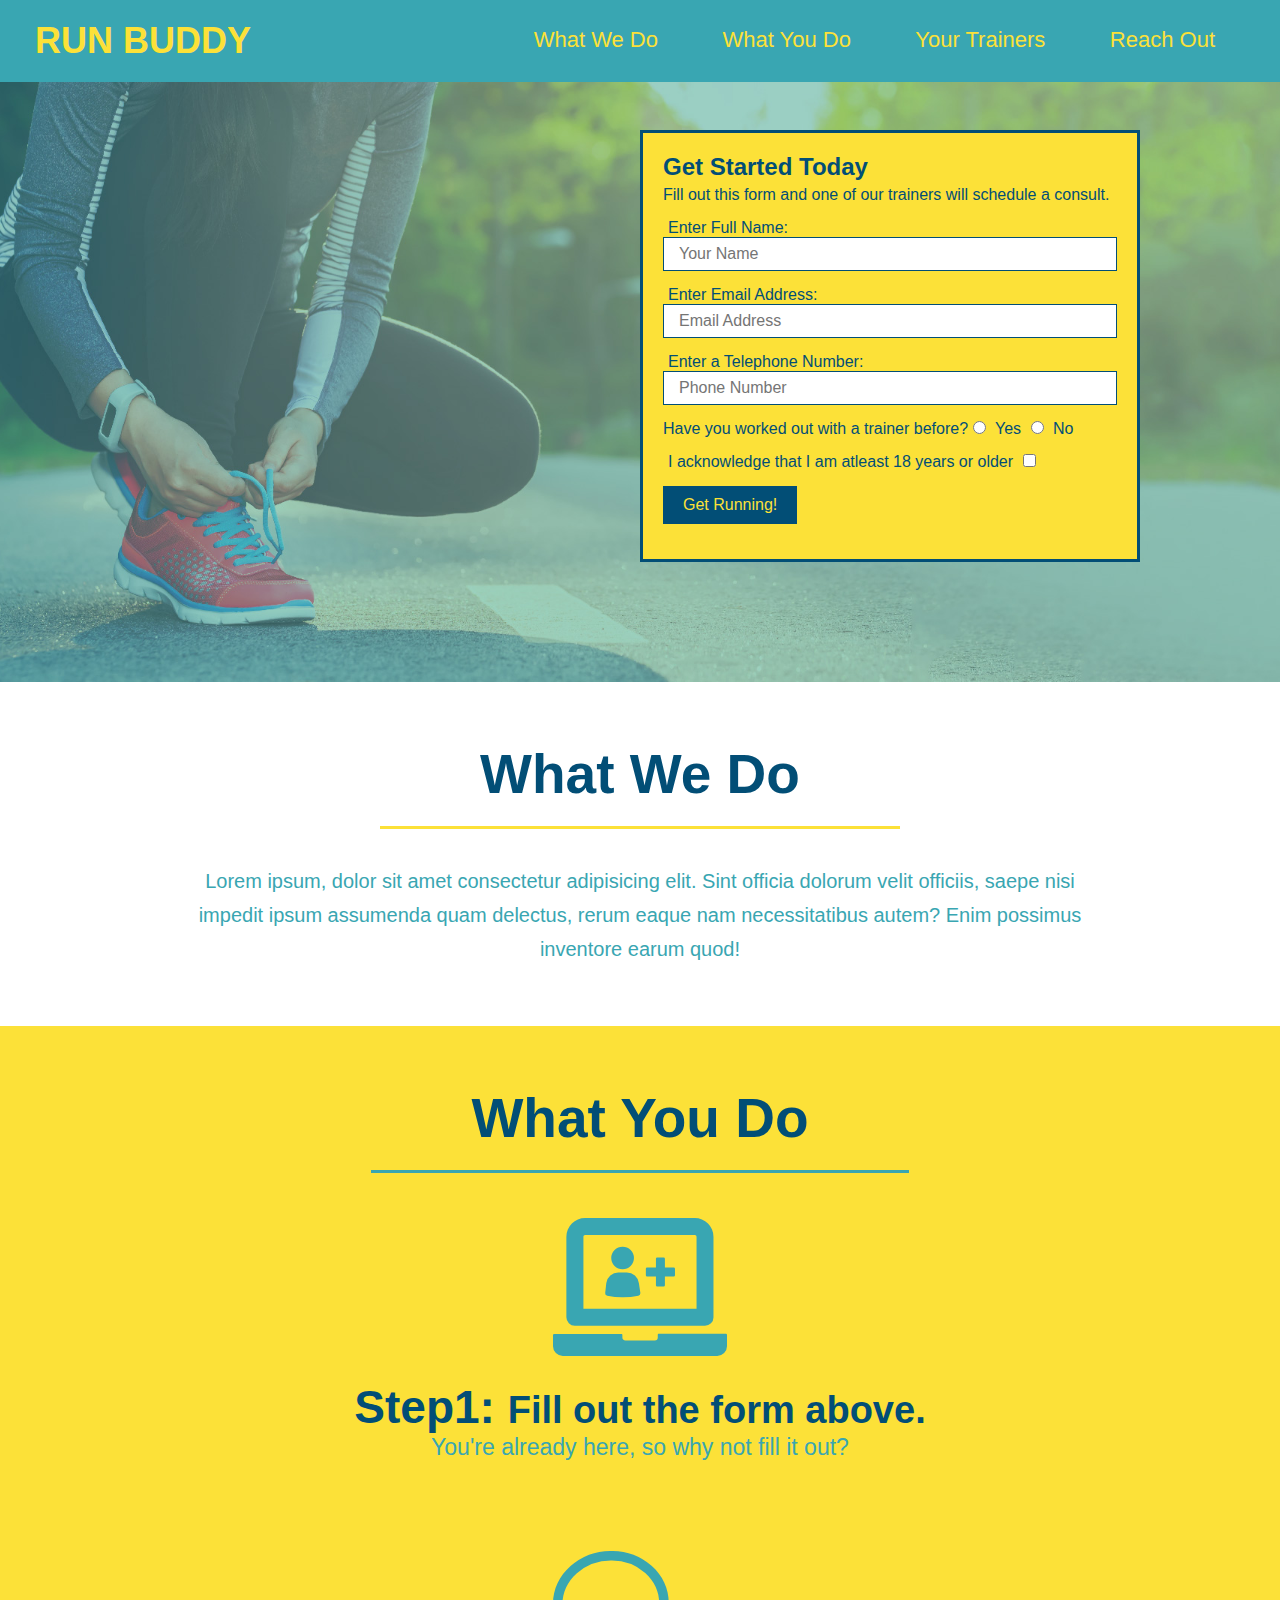
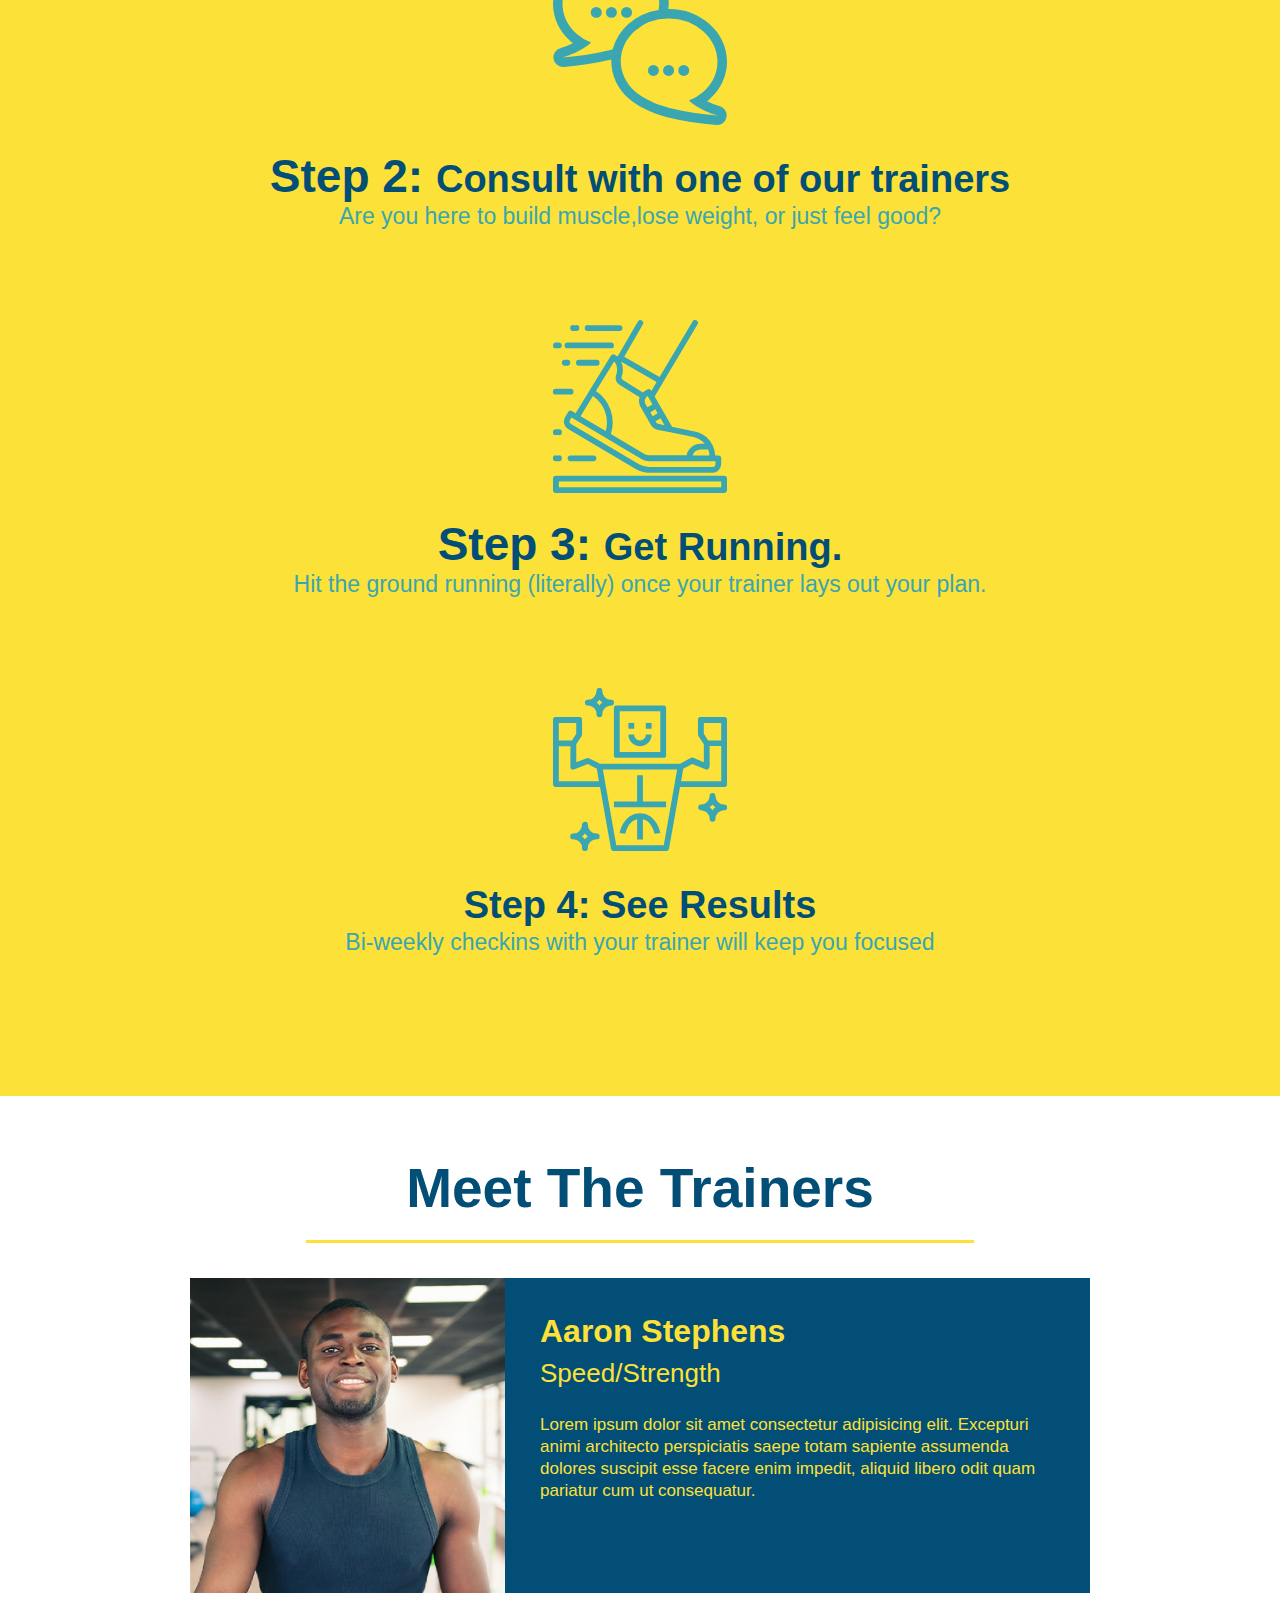
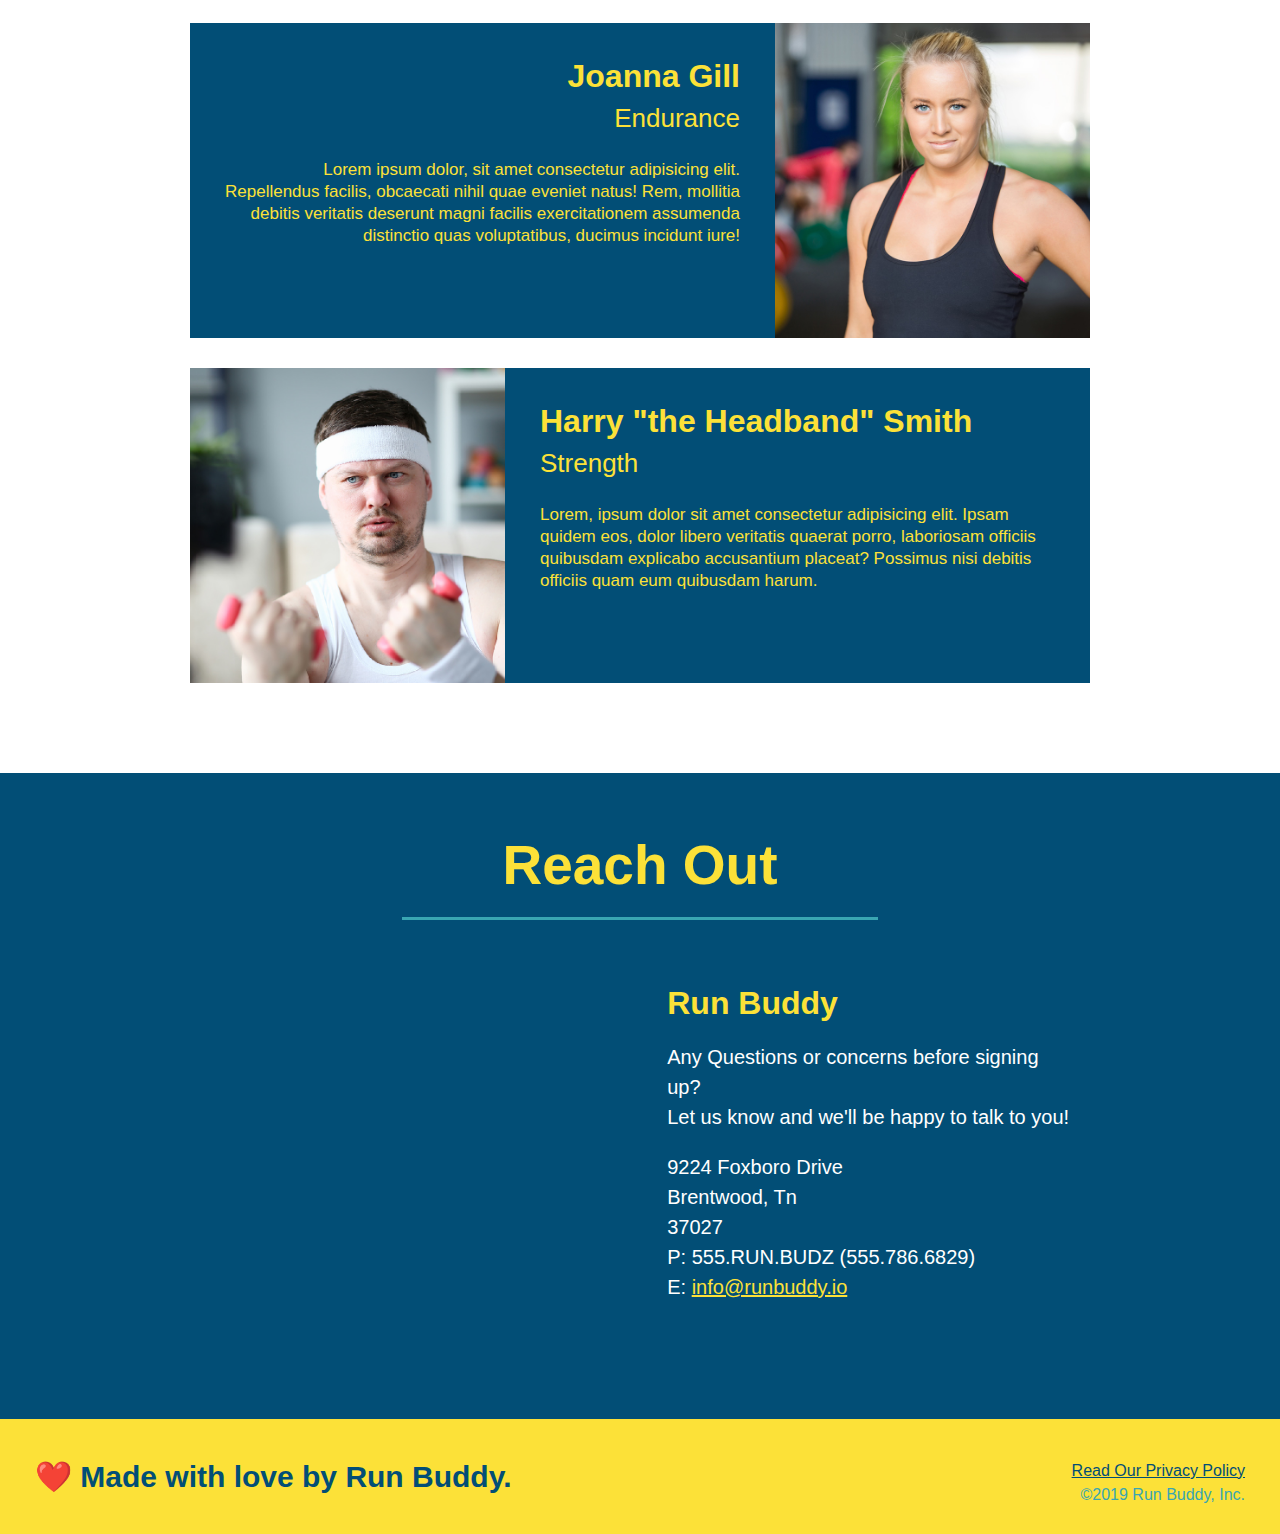
<file: index.html>
<!DOCTYPE html>
<html lang="en">
    <head>
        <meta charset="UTF-8" />
        <title>Run Buddy</title>
        <link rel="stylesheet" href="./assets/css/style.css" />
    </head>
    <body>
        
        <!--navigation-->
        <header>
            <h1>
                <a href="/">RUN BUDDY</a> 
            </h1>
            <nav>
                <!--unordered list elements-->
                <ul>
                    <!--list item element-->
                    <li>
                        <!--anchor element-->
                        <a href="#what-we-do">What We Do</a>
                    </li>
                    <li>
                        <a href="#what-you-do">What You Do</a>
                    </li>
                    <li>
                        <a href="#your-trainers">Your Trainers</a>
                    </li>
                    <li>
                        <a href="#reach-out">Reach Out</a>
                    </li>
                </ul>
            </nav>
        </header>
        
        <!--hero/jumbotron-->
        <section class="hero">
            <div class="hero-form">
                <h3>Get Started Today</h3>
                <p>Fill out this form and one of our trainers will schedule a consult.</p>
                <form>
                    <label for="name">Enter Full Name:</label>
                    <input type="text" placeholder="Your Name" name="name" id="name" class="form-input" />
                    <label for="email">Enter Email Address:</label>
                    <input type="email" placeholder="Email Address" name="email" id="email" class="form-input" />
                    <label for="phone">Enter a Telephone Number:</label>
                    <input type="tel" placeholder="Phone Number" name="phone" id="phone" class="form-input" />
                    <p>
                        Have you worked out with a trainer before? 
                        <input type="radio" name="trainer-confirm" id="trainer-yes" />
                        <label for="trainer-yes">Yes</label>
                        <input type="radio" name="trainer-confirm" id="trainer-no" />
                        <label for="trainer-no">No</label>
                    </p>
                    <p>
                        <label for="checkbox" >
                            I acknowledge that I am atleast 18 years or older
                        </label>
                        <input type="checkbox" name="age-confirm" id="checkbox" />
                    </p>
                    <p>
                        <button type="submit">
                            Get Running!
                        </button>
                    </p>
                </form>
            </div>
        </section>
        <!--end hero-->

        <!--"what we do section-->
        <section id="what-we-do" class="intro">
            <h2 class="section-title primary-border">What We Do</h2>
            <p>
                Lorem ipsum, dolor sit amet consectetur adipisicing elit. Sint officia dolorum velit officiis, saepe nisi impedit ipsum assumenda quam delectus, rerum eaque nam necessitatibus autem? Enim possimus inventore earum quod!
            </p>
        </section>

        <!--"what you do" section-->
        <section id="what-you-do" class="steps">
            <h2 class="section-title secondary-border">What You Do</h2>

            <div>
                <img src="./assets/images/01-04-svgs (1)/step-1.svg" alt="" />
                <h3>Step1: <span>Fill out the form above.</span></h3>
                <p>You're already here, so why not fill it out?</p>
            </div>

            <div>
                <img src="./assets/images/01-04-svgs (1)/step-2.svg" alt="" />
                <h3>Step 2: <span>Consult with one of our trainers</span></h3>
                <p>Are you here to build muscle,lose weight, or just feel good?</p>
            </div>

            <div>
                <img src="./assets/images/01-04-svgs (1)/step-3.svg" alt="" />
                <h3>Step 3: <span>Get Running.</span></h3>
                <p>Hit the ground running (literally) once your trainer lays out your plan.</p>
            </div>

            <div>
                <img src="./assets/images/01-04-svgs (1)/step-4.svg" alt="" />
                <h3><span>Step 4: See Results</span></h3>
                <p>Bi-weekly checkins with your trainer will keep you focused</p>
            </div>
        </section>

        <!--"meet the trainers" section-->
        <section id="your-trainers" class="trainers">
            <h2 class="section-title primary-border">Meet The Trainers</h2>
            <article class="trainer">
                <img src="./assets/images/01-05-trainers (3)/trainer-1.jpg" alt="Aaron Stephens in his workout clothes, ready to pump iron" />
                <div class="trainer-bio text-left">
                    <h3>Aaron Stephens</h3>
                    <h4>Speed/Strength</h4>
                    <p>
                        Lorem ipsum dolor sit amet consectetur adipisicing elit. Excepturi animi architecto perspiciatis saepe totam sapiente assumenda dolores suscipit esse facere enim impedit, aliquid libero odit quam pariatur cum ut consequatur.
                    </p>
                </div>
            </article>
            
            <article class="trainer">
                <div class="trainer-bio text-right">
                    <h3>Joanna Gill</h3>
                    <h4>Endurance</h4>
                    <p>
                        Lorem ipsum dolor, sit amet consectetur adipisicing elit. Repellendus facilis, obcaecati nihil quae eveniet natus! Rem, mollitia debitis veritatis deserunt magni facilis exercitationem assumenda distinctio quas voluptatibus, ducimus incidunt iure!
                    </p>
                </div>
                <img src="./assets/images/01-05-trainers (3)/trainer-2.jpg" alt="Joanna Gill cooling off after a workout" />
            </article>

            <article class="trainer">
                <img src="./assets/images/01-05-trainers (3)/trainer-3.jpg" alt="Harry Smith wearing a headband and lifting comically small pink weights" />
                <div class="trainer-bio text-left">
                    <h3>Harry "the Headband" Smith</h3>
                    <h4>Strength</h4>
                    <p>
                        Lorem, ipsum dolor sit amet consectetur adipisicing elit. Ipsam quidem eos, dolor libero veritatis quaerat porro, laboriosam officiis quibusdam explicabo accusantium placeat? Possimus nisi debitis officiis quam eum quibusdam harum.
                    </p>
                </div>
            </article>
        </section>

        <!--"reach out" section-->
        <section id="reach-out" class="contact">
            <h2 class="section-title secondary-border">Reach Out</h2>
            <div class="contact-info">
                    <iframe src="https://www.google.com/maps/embed?pb=!1m18!1m12!1m3!1d3227.4680706351596!2d-86.76721678526089!3d36.0088617195422!2m3!1f0!2f0!3f0!3m2!1i1024!2i768!4f13.1!3m3!1m2!1s0x88647af3972ed5cd%3A0xe8803bc16bff250f!2s9224%20Foxboro%20Dr%2C%20Brentwood%2C%20TN%2037027!5e0!3m2!1sen!2sus!4v1602355374857!5m2!1sen!2sus" 
                    frameborder="0"
                    style="border:0"
                    allowfullscreen
                    >
                    </iframe>
                <div>
                    <h3>Run Buddy</h3>
                    <p>
                        Any Questions or concerns before signing up?
                        <br />
                        Let us know and we'll be happy to talk to you!
                    </p>
                    <address>
                        9224 Foxboro Drive <br />
                        Brentwood, Tn <br />
                        37027 <br />
                        P: 555.RUN.BUDZ (555.786.6829) <br />
                        E: <a href="mailto:info@runbuddy.io">info@runbuddy.io</a>
                    </address>
                </div>
            </div>
        </section>

        <!--footer-->
        <footer>
            <h2>❤️ Made with love by Run Buddy.</h2>
            <div>
                <a href="privacy-poicy.html">Read Our Privacy Policy</a><br />
                &copy;2019 Run Buddy, Inc.
            </div>
        </footer>
    </body>
</html>
</file>
<file: assets/css/style.css>
*{
    margin: 0;
    padding: 0;
    box-sizing: border-box;
}
body {
    font-family: Arial, Helvetica, sans-serif;
    color: #39a6b2;
}
header {
    padding: 20px 35px;
    background-color: #39a6b2;
}
header h1 {
    font-weight: bold;
    font-size: 36px;
    color: #fce138;
    margin: 0;
    display: inline;
}
header a {
    color: #fce138;
    text-decoration: none;
}
header nav {
    float: right;
    margin: 7px 0;
}
header nav ul li {
    display: inline;
}
header nav ul li a {
    margin: 0 30px;
    font-weight: lighter;
    font-size: 22px;
}
footer {
    background: #fce138;
    width: 100%;
    padding: 40px 35px;
}
footer h2 {
    display: inline;
    color: #024e76;
    font-size: 30px;
    margin: 0;
}
footer div {
    float: right;
    line-height: 1.5;
    text-align: right;
}
footer a {
    color: #024e76;
}
section {
    padding: 60px;
}
.hero {
    background-image: url(../images/hero-bg.jpg);
    height: 600px;
    background-size: cover;
    background-position: center;
    position: relative;
}
.hero-form {
    background-color: #fce138;
    padding: 20px;
    width: 500px;
    color: #024e76;
    border-style: solid;
    border-width: 3px;
    border-color: #024e76;
    bottom: 120px;
    right: 140px;
    position: absolute;
}
.hero-form h3 {
    font-size: 24px;
    margin: 0;
}
.hero-form p {
    margin: 5px 0 15px 0;
}
.form-input {
    border: 1px solid #024e76;
    display: block;
    padding: 7px 15px;
    font-size: 16px;
    color: #024e76;
    width: 100%;
    margin-bottom: 15px;
}
.hero-form label {
    margin: 0 5px;
}
.hero-form button {
    color: #fce138;
    background-color: #024e76;
    border: none;
    padding: 10px 20px;
    font-size: 16px;
}
.intro {
    text-align: center;
}
.intro p {
    line-height: 1.7;
    color: #39a6b2;
    width: 80%;
    font-size: 20px;
    margin: 0 auto;
}
.steps {
    text-align: center;
    background: #fce138;
}
.section-title {
    font-size: 55px;
    color: #024e76;
    margin-bottom: 35px;
    padding: 0 100px 20px 100px;
    display: inline-block;
    border-bottom: 3px solid;
}
.primary-border {
    border-color: #fce138;
}
.secondary-border {
    border-color: #39a6b2;
}
.steps div {
    margin-bottom: 80px;
}
.steps img {
    width: 15%;
    margin: 10px 0;
}
.steps h3 {
    color: #024e76;
    font-size: 46px;
    margin-top: 10px;
}
.steps p {
    color: #39a6b2;
    font-size: 23px;
}
.steps span {
    font-size: 38px;
}
.trainers {
    text-align: center;
}
.trainer {
    width: 900px;
    margin: 0 auto 30px auto;
    background: #024e76;
    color: #fce138;
    overflow: auto;
}
.trainer img {
    width: 35%;
    float: left;
}
.trainer-bio {
    padding: 35px;
    float: left;
    width: 65%;
}
.text-left {
    text-align: left;
}
.text-right {
    text-align: right;
}
.trainer-bio h3 {
    font-size: 32px;
    margin-bottom: 8px;
}
.trainer-bio h4 {
    font-weight: lighter;
    font-size: 26px;
    margin-bottom: 25px;
}
.trainer-bio p {
    font-size: 17px;
    line-height: 1.3;
}
.contact {
    text-align: center;
    background: #024e76;
}
.contact h2 {
    color: #fce138;
}
.contact-info iframe {
    width: 400px;
    height: 400px;
}
.contact-info div {
    width: 410px;
    display: inline-block;
    vertical-align: top;
    text-align: left;
    margin: 30px 0 0 60px;
    color: white;
}
.contact-info h3 {
    color: #fce138;
    font-size: 32px;
}
.contact-info p, .contact-info address {
    margin: 20px 0;
    line-height: 1.5;
    font-size: 20px;
    font-style: normal;
}
.contact-info a {
    color: #fce138;
}
</file>
